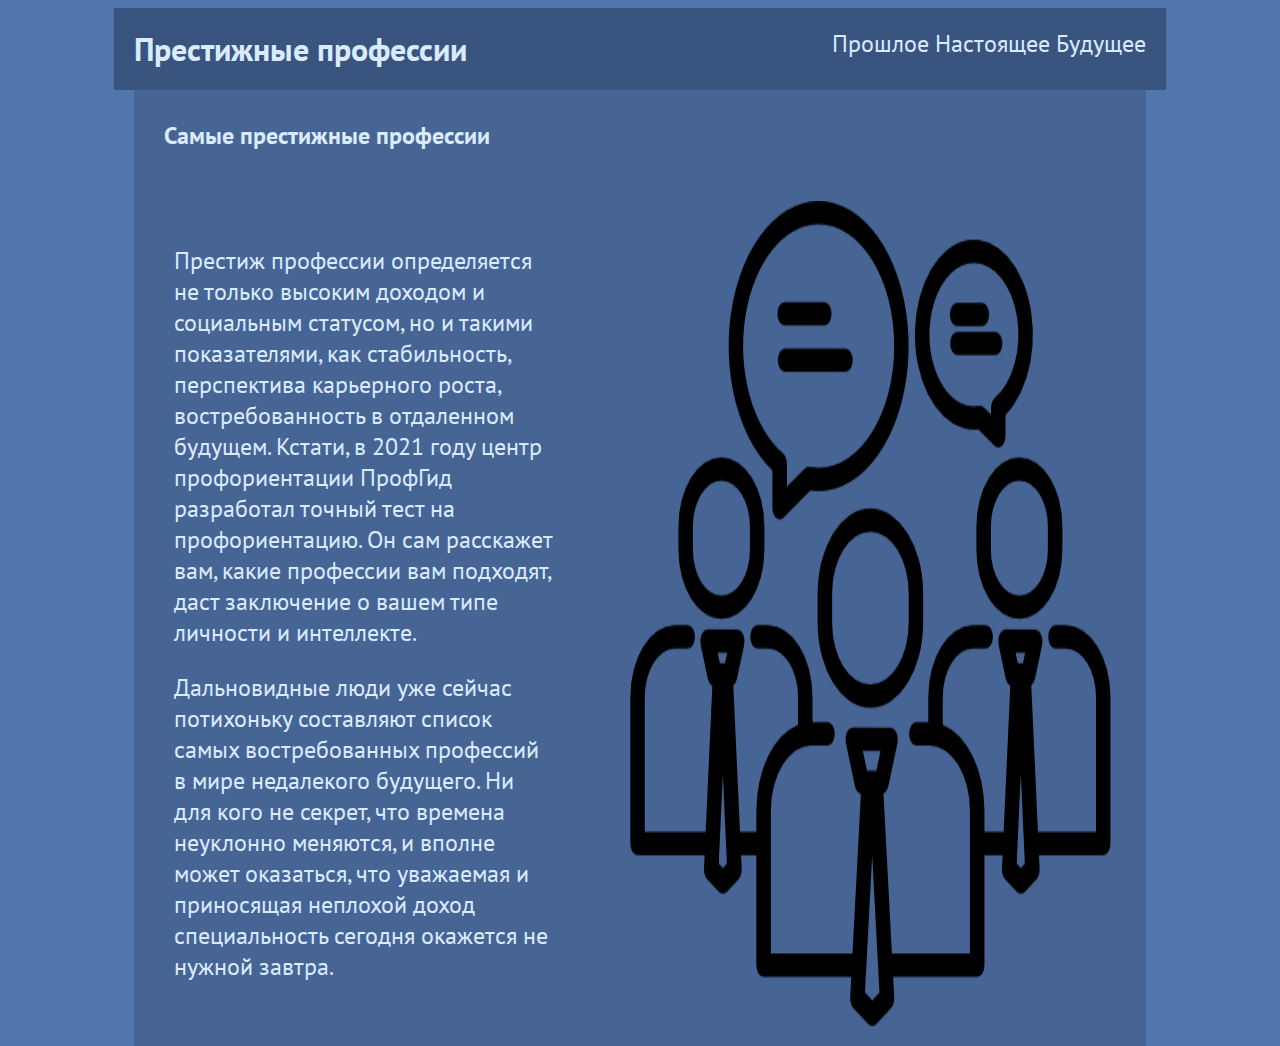
<file: index.html>
<!DOCTYPE html>
<html>

<head>
  <meta charset="utf-8">
  <meta name="viewport" content="width=device-width">
  <title></title>
  <link href="style.css" rel="stylesheet" type="text/css" />
</head>

<body>
  <header>
    <div class="main_header">
      <a href="index.html">
        <h1>Престижные профессии</h1>
      </a>
      <div class="main_menu">
        <a href="past.html">
          Прошлое
        </a>
        <a href="present.html">
          Настоящее
        </a>
        <a href="future.html">
          Будущее
        </a>
      </div>
    </div>
  </header>

  <main>
    <div class="main_content">
      <h2>Самые престижные профессии</h2>
      <div class="main_info">
        <div class="text">
          <p>Престиж профессии определяется не только высоким доходом и социальным статусом, но и такими показателями, как стабильность, перспектива карьерного роста, востребованность в отдаленном будущем. Кстати, в 2021 году центр профориентации ПрофГид разработал точный тест на профориентацию. Он сам расскажет вам, какие профессии вам подходят, даст заключение о вашем типе личности и интеллекте.</p>
          <p>Дальновидные люди уже сейчас потихоньку составляют список самых востребованных профессий в мире недалекого будущего. Ни для кого не секрет, что времена неуклонно меняются, и вполне может оказаться, что уважаемая и приносящая неплохой доход специальность сегодня окажется не нужной завтра.</p>
        </div>
        <img src="businessmen.png">
      </div>
    </div>
  </main>

  <footer>

  </footer>

</body>

</html>
</file>
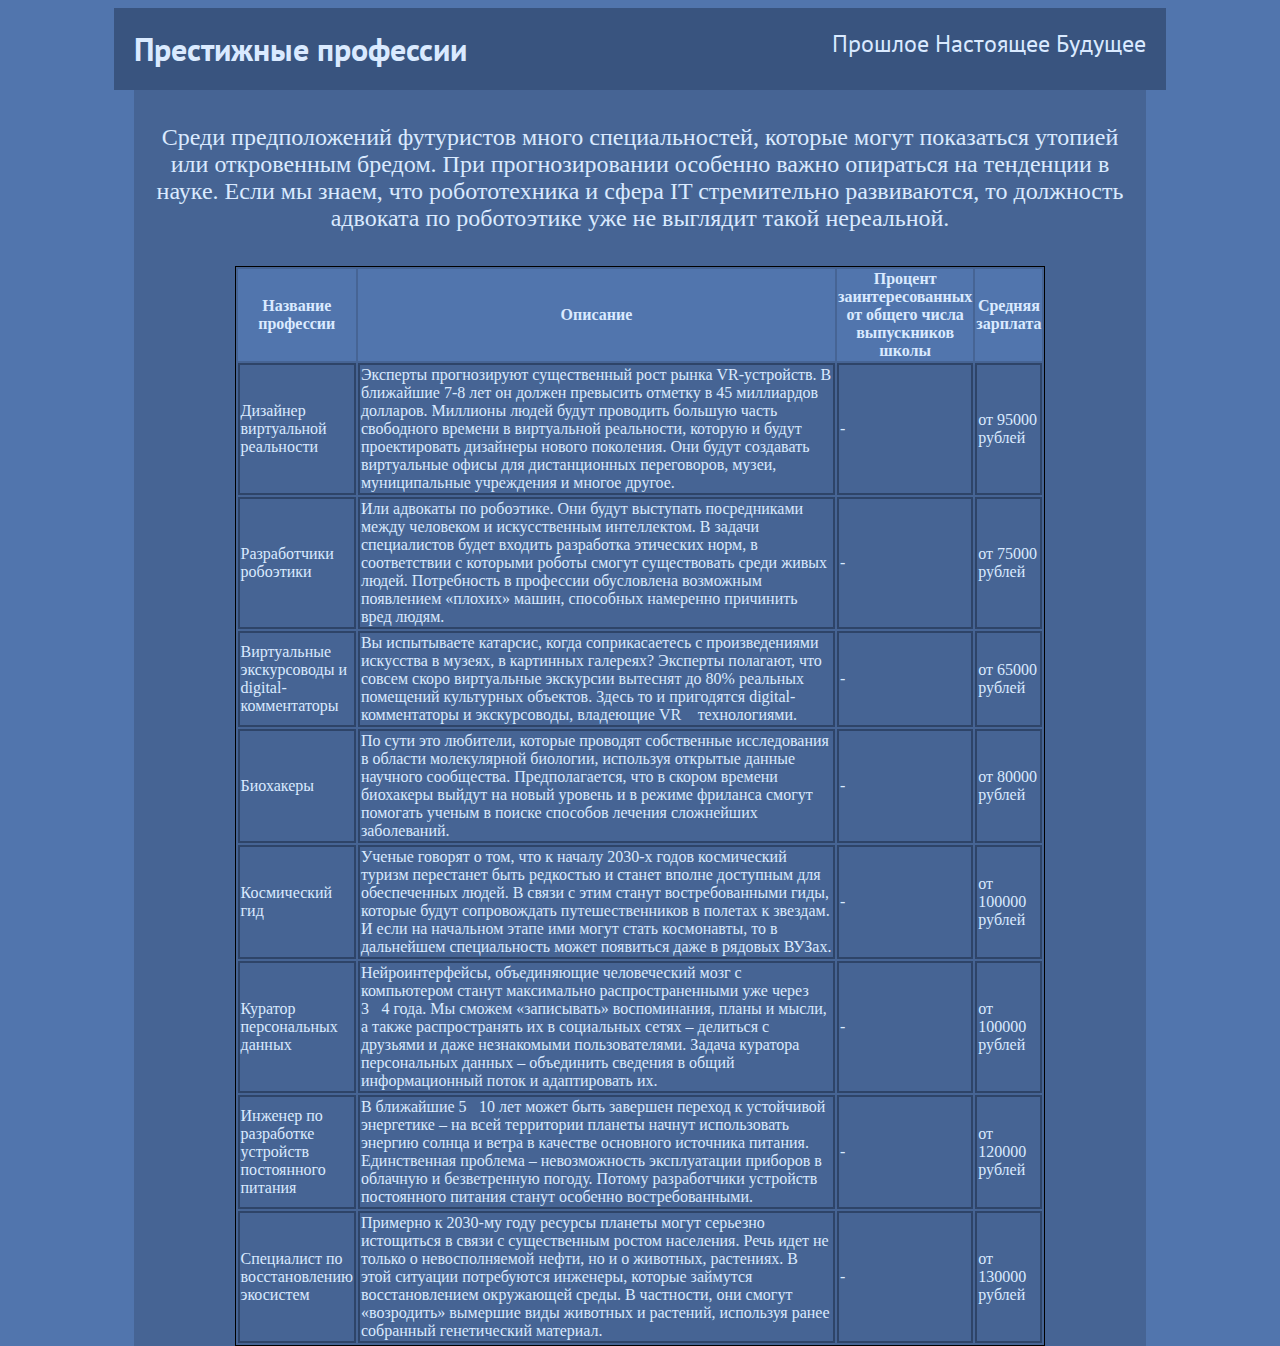
<file: future.html>
<!DOCTYPE html>
<html>

<head>
  <meta charset="utf-8">
  <meta name="viewport" content="width=device-width">
  <title></title>
  <link href="style.css" rel="stylesheet" type="text/css" />
</head>

<body>
  <header>
    <div class="main_header">
      <a href="index.html">
        <h1>Престижные профессии</h1>
      </a>
      <div class="main_menu">
        <a href="past.html">
          Прошлое
        </a>
        <a href="present.html">
          Настоящее
        </a>
        <a href="future.html">
          Будущее
        </a>
      </div>
    </div>
  </header>

<main>
   <div class="main_content">
      <div class="main_text">
        <p>Среди предположений футуристов много специальностей, которые могут
          показаться утопией или откровенным бредом. При прогнозировании
          особенно важно опираться на тенденции в науке. Если мы знаем, что
          робототехника и сфера IT стремительно развиваются, то должность адвоката
          по роботоэтике уже не выглядит такой нереальной.</p>
      </div>
      <div class="table">
        <table>
          <tr>
            <th>Название профессии</th>
            <th>Описание</th>
            <th>Процент заинтересованных от общего числа выпускников школы</th>
            <th>Средняя зарплата</th>
          </tr>
          <tr>
            <td>Дизайнер
виртуальной
реальности</td>
            <td>Эксперты прогнозируют существенный рост рынка VR-устройств. В ближайшие 7-8 лет он должен превысить отметку в 45 миллиардов долларов. Миллионы людей будут проводить большую часть свободного времени в виртуальной реальности, которую и будут проектировать дизайнеры нового поколения. Они будут создавать виртуальные офисы для дистанционных переговоров, музеи, муниципальные учреждения и многое другое.</td>
            <td>-</td>
            <td>от 95000 рублей</td>
          </tr>
          <tr>
            <td>Разработчики робоэтики</td>
            <td>Или адвокаты по робоэтике. Они будут выступать посредниками между человеком и искусственным интеллектом. В задачи специалистов будет входить разработка этических норм, в соответствии с которыми роботы смогут существовать среди живых людей. Потребность в профессии обусловлена возможным появлением «плохих» машин, способных намеренно причинить вред людям.</td>
            <td>-</td>
            <td>от 75000 рублей</td>
          </tr>
          <tr>
            <td>Виртуальные экскурсоводы и digital-комментаторы</td>
            <td>Вы испытываете катарсис, когда соприкасаетесь с произведениями искусства в музеях, в картинных галереях? Эксперты полагают, что совсем скоро виртуальные экскурсии вытеснят до 80% реальных помещений культурных объектов. Здесь то и пригодятся digital-комментаторы и экскурсоводы, владеющие VR технологиями.</td>
            <td>-</td>
            <td>от 65000 рублей</td>
          </tr>
          <tr>
            <td>Биохакеры</td>
            <td>По сути это любители, которые проводят собственные исследования в области молекулярной биологии, используя открытые данные научного сообщества. Предполагается, что в скором времени биохакеры выйдут на новый уровень и в режиме фриланса смогут помогать ученым в поиске способов лечения сложнейших заболеваний.</td>
            <td>-</td>
            <td>от 80000 рублей</td>
          </tr>
          <tr>
            <td>Космический гид</td>
            <td>Ученые говорят о том, что к началу 2030-х годов космический туризм перестанет быть редкостью и станет вполне доступным для обеспеченных людей. В связи с этим станут востребованными гиды, которые будут сопровождать путешественников в полетах к звездам. И если на начальном этапе ими могут стать космонавты, то в дальнейшем специальность может появиться даже в рядовых ВУЗах.</td>
            <td>-</td>
            <td>от 100000 рублей</td>
          </tr>
          <tr>
            <td>Куратор персональных данных</td>
            <td>Нейроинтерфейсы, объединяющие человеческий мозг с компьютером станут максимально распространенными уже через 34 года. Мы сможем «записывать» воспоминания, планы и мысли, а также распространять их в социальных сетях – делиться с друзьями и даже незнакомыми пользователями. Задача куратора персональных данных – объединить сведения в общий информационный поток и адаптировать их.</td>
            <td>-</td>
            <td>от 100000 рублей</td>
          </tr>
          <tr>
            <td>Инженер по разработке устройств постоянного питания</td>
            <td>В ближайшие 510 лет может быть завершен переход к устойчивой энергетике – на всей территории планеты начнут использовать энергию солнца и ветра в качестве основного источника питания. Единственная проблема – невозможность эксплуатации приборов в облачную и безветренную погоду. Потому разработчики устройств постоянного питания станут особенно востребованными.</td>
            <td>-</td>
            <td>от 120000 рублей</td>
          </tr>
          <tr>
            <td>Специалист по восстановлению экосистем</td>
            <td>Примерно к 2030-му году ресурсы планеты могут серьезно истощиться в связи с существенным ростом населения. Речь идет не только о невосполняемой нефти, но и о животных, растениях. В этой ситуации потребуются инженеры, которые займутся восстановлением окружающей среды. В частности, они смогут «возродить» вымершие виды животных и растений, используя ранее собранный генетический материал.</td>
            <td>-</td>
            <td>от 130000 рублей</td>

        </table>
      </div>
    </div>
  </div>
</main>

<footer>

</footer>

</body>

</html>
</file>
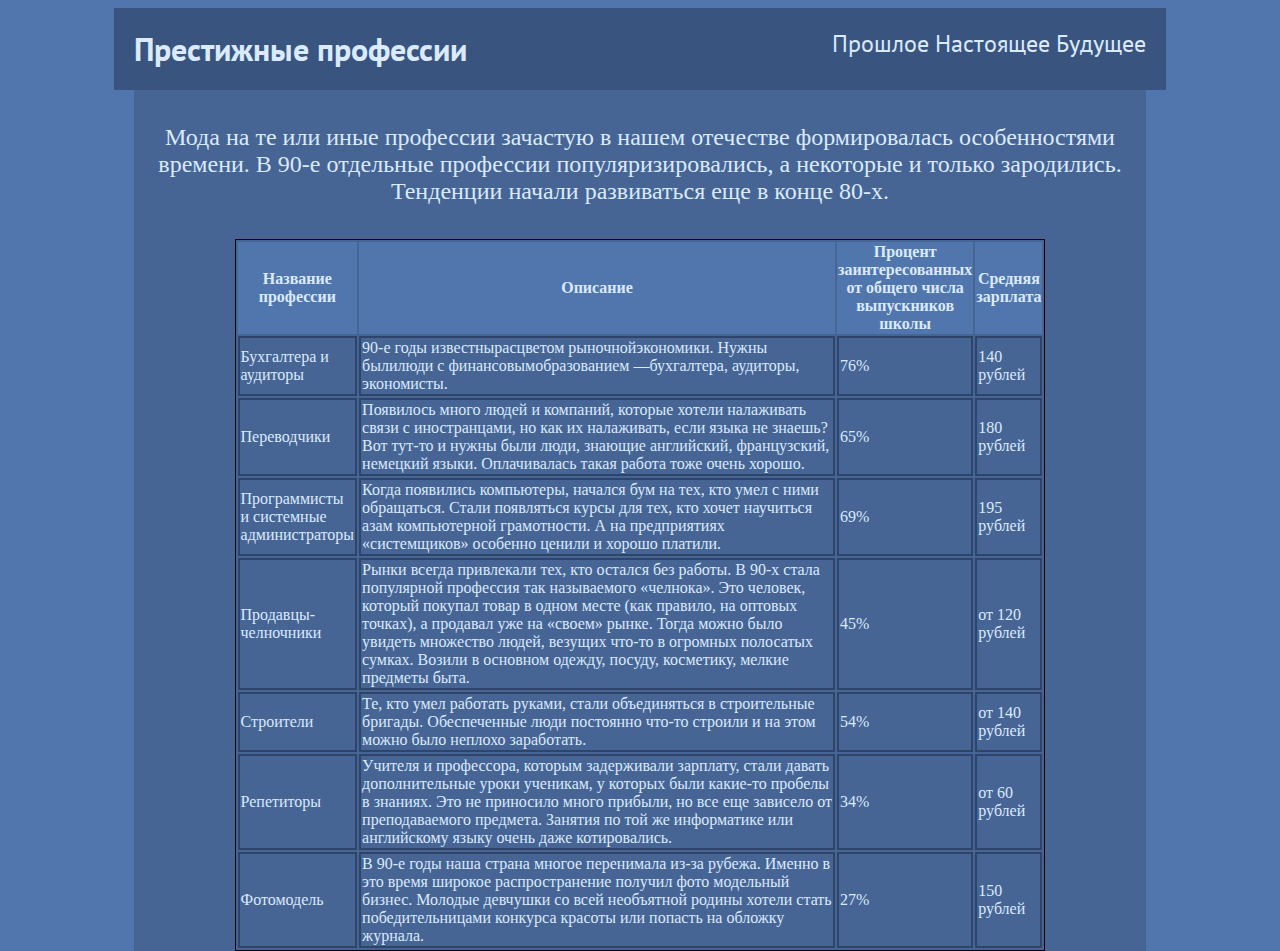
<file: past.html>
<!DOCTYPE html>
<html>

<head>
  <meta charset="utf-8">
  <meta name="viewport" content="width=device-width">
  <title></title>
  <link href="style.css" rel="stylesheet" type="text/css" />
</head>

<body>
  <header>
    <div class="main_header">
      <a href="index.html">
        <h1>Престижные профессии</h1>
      </a>
      <div class="main_menu">
        <a href="past.html">
          Прошлое
        </a>
        <a href="present.html">
          Настоящее
        </a>
        <a href="future.html">
          Будущее
        </a>
      </div>
    </div>
  </header>

  <main>
    <div class="main_content">
      <div class="main_text">
        <p>Мода на те или иные профессии зачастую в нашем отечестве формировалась
        особенностями времени. В 90-е отдельные профессии популяризировались,
        а некоторые и только зародились. Тенденции начали развиваться еще в конце
        80-х.</p>
      </div>
      <div class="table">
        <table>
          <tr>
            <th>Название профессии</th>
            <th>Описание</th>
            <th>Процент заинтересованных от общего числа выпускников школы</th>
            <th>Средняя зарплата</th>
          </tr>
          <tr>
            <td>Бухгалтера и аудиторы</td>
            <td>90-е годы известнырасцветом рыночнойэкономики. Нужны былилюди с финансовымобразованием —бухгалтера, аудиторы, экономисты.</td>
            <td>76%</td>
            <td>140 рублей</td>
          </tr>
          <tr>
            <td>Переводчики</td>
            <td>Появилось много людей и компаний, которые хотели налаживать связи с иностранцами, но как их налаживать, если языка не знаешь? Вот тут-то и нужны были люди, знающие английский, французский, немецкий языки. Оплачивалась такая работа тоже очень хорошо.</td>
            <td>65%</td>
            <td>180 рублей</td>
          </tr>
          <tr>
            <td>Программисты и системные администраторы</td>
            <td>Когда появились компьютеры, начался бум на тех, кто умел с ними обращаться. Стали появляться курсы для тех, кто хочет научиться азам компьютерной грамотности. А на предприятиях «системщиков» особенно ценили и хорошо платили.</td>
            <td>69%</td>
            <td>195 рублей</td>
          </tr>
          <tr>
            <td>Продавцы-челночники</td>
            <td>Рынки всегда привлекали тех, кто остался без работы. В 90-х стала популярной профессия так называемого «челнока». Это человек, который покупал товар в одном месте (как правило, на оптовых точках), а продавал уже на «своем» рынке. Тогда можно было увидеть множество людей, везущих что-то в огромных полосатых сумках. Возили в основном одежду, посуду, косметику, мелкие предметы быта.</td>
            <td>45%</td>
            <td>от 120 рублей</td>
          </tr>
          <tr>
            <td>Строители</td>
            <td>Те, кто умел работать руками, стали объединяться в строительные бригады. Обеспеченные люди постоянно что-то строили и на этом можно было неплохо заработать.</td>
            <td>54%</td>
            <td>от 140 рублей</td>
          </tr>
          <tr>
            <td>Репетиторы</td>
            <td>Учителя и профессора, которым задерживали зарплату, стали давать дополнительные уроки ученикам, у которых были какие-то пробелы в знаниях. Это не приносило много прибыли, но все еще зависело от преподаваемого предмета. Занятия по той же информатике или английскому языку очень даже котировались.</td>
            <td>34%</td>
            <td>от 60 рублей</td>
          </tr>
          <tr>
            <td>Фотомодель</td>
            <td>В 90-е годы наша страна многое перенимала из-за рубежа. Именно в это время широкое распространение получил фото модельный бизнес. Молодые девчушки со всей необъятной родины хотели стать победительницами конкурса красоты или попасть на обложку журнала.</td>
            <td>27%</td>
            <td>150 рублей</td>
          </tr>
        </table>
      </div>
    </div>
  </main>

  <footer>

  </footer>

</body>

</html>
</file>
<file: style.css>
@import url('https://fonts.googleapis.com/css2?family=Montserrat:ital,wght@0,100..900;1,100..900&family=PT+Sans:ital,wght@0,400;0,700;1,400;1,700&family=Roboto:ital,wght@0,100..900;1,100..900&display=swap');

html {
    height: 100%;
    width: 100%;
}
  
body {
    background-color: #5175AD;
}

.main_header {
    display: flex;
    height: 100%;
    width: 80%;
    background-color: #39547f;
    margin: auto;
    padding: 20px;
    font-family: 'PT Sans', sans-serif;
    justify-content: space-between;
}

h1 {
    color: #DAEAFF;
    margin-left: 20px;
    margin: 0;
}

h2 {
    color: #DAEAFF;
    margin-left: 20px;
    margin: 0;
    font-family: 'PT Sans', sans-serif;
    padding: 30px;
}

a {
    color: #DAEAFF;
    text-decoration: none;
}

.main_menu {
    padding: auto;
    margin: 0;
    font-size: 24px;
}

.main_content {
    background-color: #466494;
    width: 80%;
    margin: auto;
}

.main_info {
    display: flex;
}

.text {
    color: #DAEAFF;
    font-size: 24px;
    font-family: 'PT sans';
    padding: 40px;
}

img {
    padding: 20px;
}

.main_text{
    color: #DAEAFF;
    padding: 10px;
    font-size: 24px;
    text-align: center;
}

th{
    color: #DAEAFF;
    background-color: #5175AD;
}

td{
    color: #DAEAFF;
    border-style: solid;
    border-width: 2px;
    border-color: #2e4468;
}

td:nth-child(2){
    width: 550px;
}

.table {
    width: 80%;
    margin-left: auto;
    margin-right: auto;
    border-style: solid;
    border-width: 1px;
}
</file>
